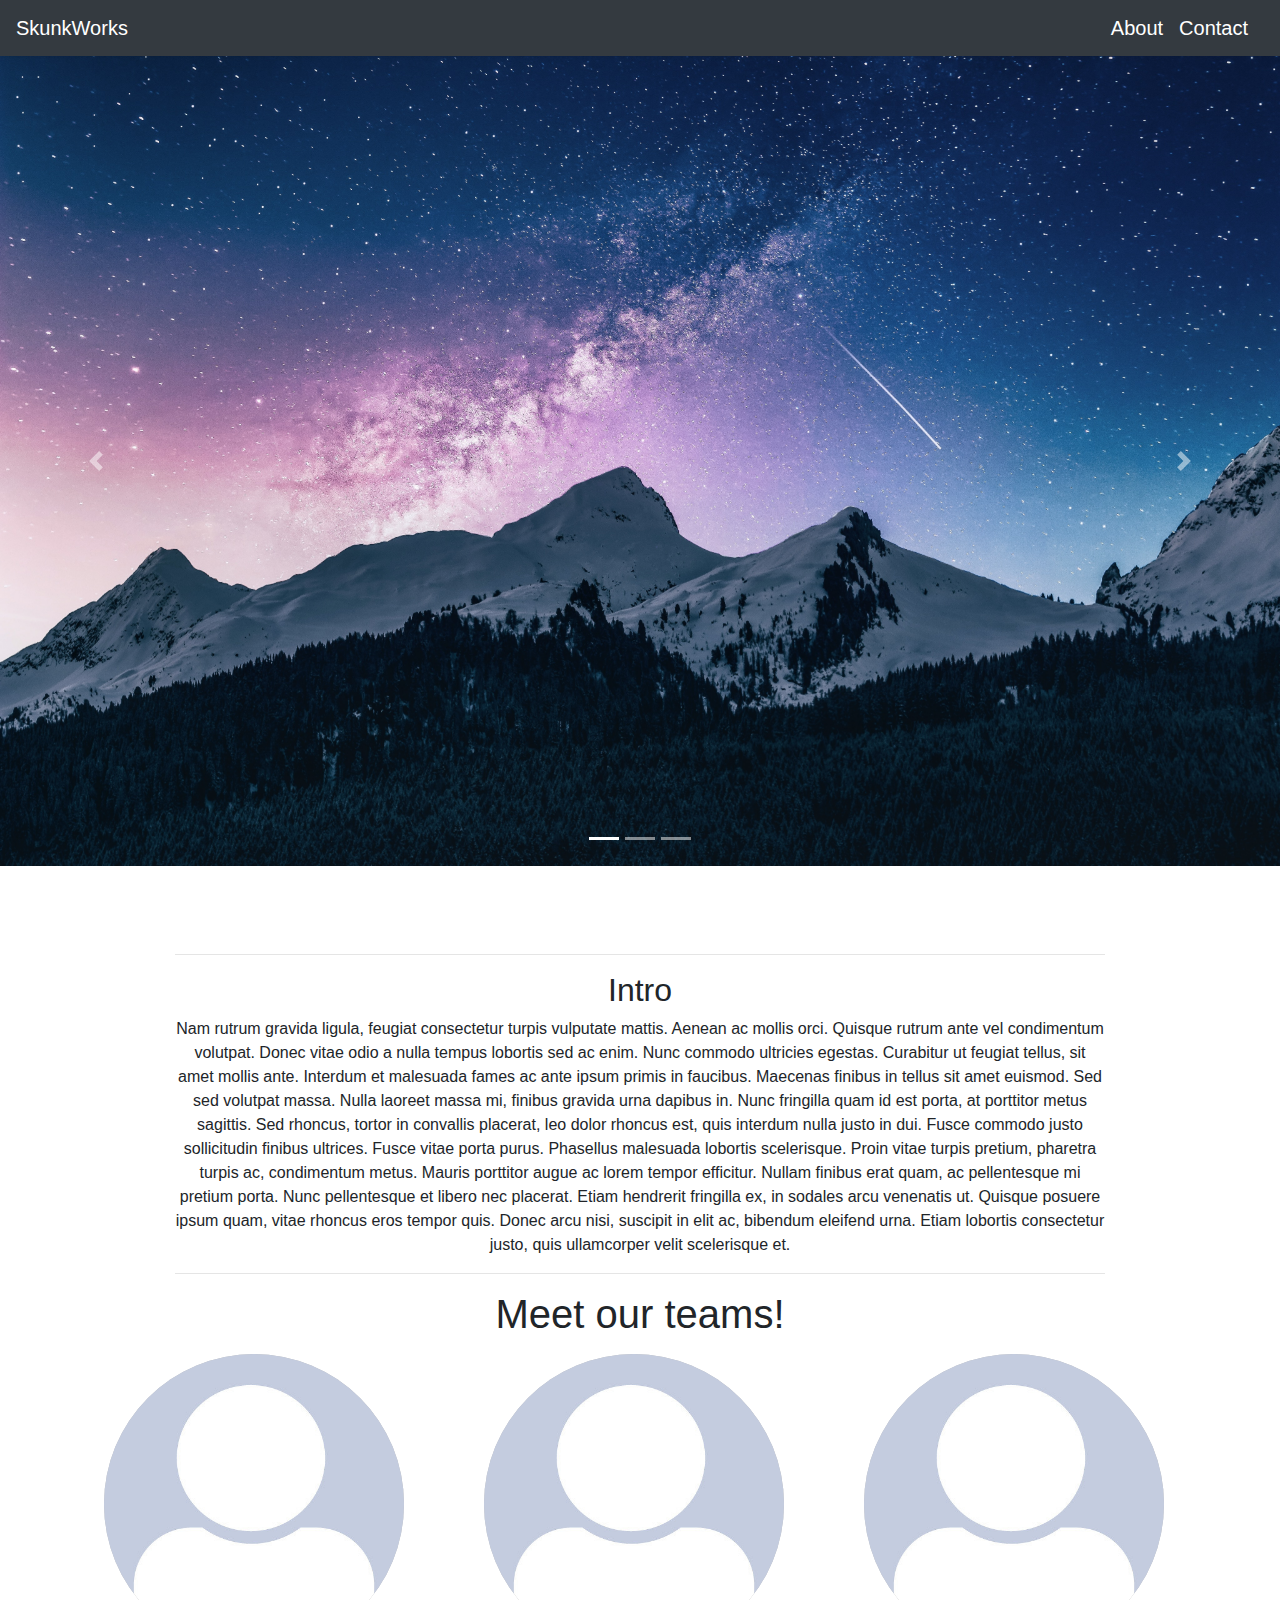
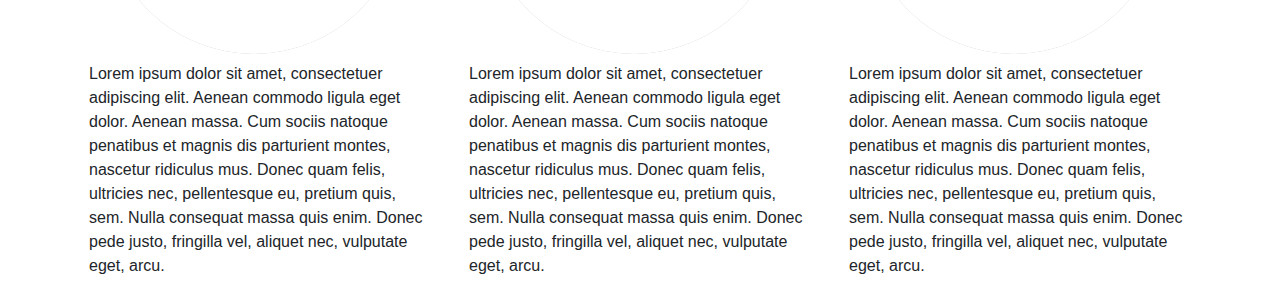
<file: index.html>
<!doctype html>
<html lang="en">
<head>
<!-- Required meta tags -->
<meta charset="utf-8">
<meta name="viewport" content="width=device-width, initial-scale=1, shrink-to-fit=no">

<!-- Bootstrap CSS -->
<link rel="stylesheet" href="https://maxcdn.bootstrapcdn.com/bootstrap/4.0.0/css/bootstrap.min.css" integrity="sha384-Gn5384xqQ1aoWXA+058RXPxPg6fy4IWvTNh0E263XmFcJlSAwiGgFAW/dAiS6JXm" crossorigin="anonymous">
<link rel="stylesheet" href="stylesheets/landing.css">
<title>Welcome!</title>
</head>

<body>
	
<!-- NAVIGATION BAR -->
<nav class="navbar navbar-expand-lg navbar-fixed-top navbar-dark bg-dark"> <a class="navbar-brand" href="index.html">SkunkWorks</a>
  <button class="navbar-toggler" type="button" data-toggle="collapse" data-target="#navbarNav"
         aria-controls="navbarNav" aria-expanded="false" aria-label="Toggle navigation"> </button>
  <div class="collapse navbar-collapse" id="navbarNav">
    <ul class="navbar-nav ml-auto">
      <li class="nav-item"> <a class="navbar-brand active" href="#">About</a> </li>
      <li class="nav-item"> <a class="navbar-brand" id="navIndex" href="#">Contact</a> </li>
    </ul>
  </div>
</nav>
<div style="margin: 0px; padding: 0px;">
  <div id="carouselExampleIndicators" class="carousel slide" data-ride="carousel">
    <ol class="carousel-indicators">
      <li data-target="#carouselExampleIndicators" data-slide-to="0" class="active"></li>
      <li data-target="#carouselExampleIndicators" data-slide-to="1"></li>
      <li data-target="#carouselExampleIndicators" data-slide-to="2"></li>
    </ol>
    <div class="carousel-inner">
      <div class="carousel-item active" style="height: 90vh;"> <img class="d-block w-100" src="images/1.jpg" alt="First slide"> </div>
      <div class="carousel-item" style="height: 90vh;"> <img class="d-block w-100" src="images/1.jpg" alt="Second slide"> </div>
      <div class="carousel-item" style="height: 90vh;"> <img class="d-block w-100" src="images/1.jpg" alt="Third slide"> </div>
    </div>
    <a class="carousel-control-prev" href="#carouselExampleIndicators" role="button" data-slide="prev"> <span class="carousel-control-prev-icon" aria-hidden="true"></span> <span class="sr-only">Previous</span> </a> <a class="carousel-control-next" href="#carouselExampleIndicators" role="button" data-slide="next"> <span class="carousel-control-next-icon" aria-hidden="true"></span> <span class="sr-only">Next</span> </a> </div>
</div>
	
<!-- INTRODUCTION SECTION -->
<div id="page" class="container"> <br>
  <br>
  <br>
  <hr>
  <div id="intro">
    <h2>Intro</h2>
    <p> Nam rutrum gravida ligula, feugiat consectetur turpis vulputate mattis.
      Aenean ac mollis orci. Quisque rutrum ante vel condimentum volutpat. Donec
      vitae odio a nulla tempus lobortis sed ac enim. Nunc commodo ultricies egestas.
      Curabitur ut feugiat tellus, sit amet mollis ante. Interdum et malesuada fames
      ac ante ipsum primis in faucibus.
      
      Maecenas finibus in tellus sit amet euismod. Sed sed volutpat massa. Nulla laoreet massa mi,
      finibus gravida urna dapibus in. Nunc fringilla quam id est porta, at porttitor metus sagittis.
      Sed rhoncus, tortor in convallis placerat, leo dolor rhoncus est, quis interdum nulla justo in dui.
      Fusce commodo justo sollicitudin finibus ultrices. Fusce vitae porta purus. Phasellus malesuada
      lobortis scelerisque. Proin vitae turpis pretium, pharetra turpis ac, condimentum metus.
      Mauris porttitor augue ac lorem tempor efficitur. Nullam finibus erat quam, ac
      pellentesque mi pretium porta. Nunc pellentesque et libero nec placerat.
      Etiam hendrerit fringilla ex, in sodales arcu venenatis ut. Quisque posuere ipsum quam,
      vitae rhoncus eros tempor quis. Donec arcu nisi, suscipit in elit ac, bibendum eleifend urna.
      Etiam lobortis consectetur justo, quis ullamcorper velit scelerisque et. </p>
  </div>
  <hr>
</div>
	
<div class="container">
  <div class="row">
    <div class="col-12 mx-auto text-center">
      <h1>Meet our teams!</h1>
    </div>
    <div class="circle-and-text">
      <div class="col-12 col-md-6 col-lg-4 py-2">
        <div class="flip-card mx-auto">
          <div class="flip-card-inner">
            <div class="flip-card-front"> <img src="images/avatar.jpeg" alt="Avatar" style="width:300px;height:300px;border-radius:50%;"> </div>
            <div class="flip-card-back">
              <div class="flip-card-text"> THIS TEAM CREATES A CAR </div>
            </div>
          </div>
        </div>
      </div>
      <p> Lorem ipsum dolor sit amet, consectetuer adipiscing elit. Aenean commodo ligula eget dolor. Aenean massa. Cum sociis natoque penatibus et magnis dis parturient montes, nascetur ridiculus mus. Donec quam felis, ultricies nec, pellentesque eu, pretium quis, sem. Nulla consequat massa quis enim. Donec pede justo, fringilla vel, aliquet nec, vulputate eget, arcu. </p>
    </div>
    <div class="circle-and-text">
      <div class="col-12 col-md-6 col-lg-4 py-2">
        <div class="flip-card mx-auto">
          <div class="flip-card-inner">
            <div class="flip-card-front"> <img src="images/avatar.jpeg" alt="Avatar" style="width:300px;height:300px;border-radius:50%;"> </div>
            <div class="flip-card-back">
              <div class="flip-card-text"> THIS TEAM CREATES A CAR </div>
            </div>
          </div>
        </div>
      </div>
      <p> Lorem ipsum dolor sit amet, consectetuer adipiscing elit. Aenean commodo ligula eget dolor. Aenean massa. Cum sociis natoque penatibus et magnis dis parturient montes, nascetur ridiculus mus. Donec quam felis, ultricies nec, pellentesque eu, pretium quis, sem. Nulla consequat massa quis enim. Donec pede justo, fringilla vel, aliquet nec, vulputate eget, arcu. </p>
    </div>
    <div class="circle-and-text">
      <div class="col-12 col-md-6 col-lg-4 py-2">
        <div class="flip-card mx-auto">
          <div class="flip-card-inner">
            <div class="flip-card-front"> <img src="images/avatar.jpeg" alt="Avatar" style="width:300px;height:300px;border-radius:50%;"> </div>
            <div class="flip-card-back">
              <div class="flip-card-text"> THIS TEAM CREATES A CAR </div>
            </div>
          </div>
        </div>
      </div>
      <p> Lorem ipsum dolor sit amet, consectetuer adipiscing elit. Aenean commodo ligula eget dolor. Aenean massa. Cum sociis natoque penatibus et magnis dis parturient montes, nascetur ridiculus mus. Donec quam felis, ultricies nec, pellentesque eu, pretium quis, sem. Nulla consequat massa quis enim. Donec pede justo, fringilla vel, aliquet nec, vulputate eget, arcu. </p>
    </div>
  </div>
</div>

<!-- CONTACT US SECTION --> 

<!-- Optional JavaScript --> 
<!-- jQuery first, then Popper.js, then Bootstrap JS --> 
<script src="https://code.jquery.com/jquery-3.2.1.slim.min.js" integrity="sha384-KJ3o2DKtIkvYIK3UENzmM7KCkRr/rE9/Qpg6aAZGJwFDMVNA/GpGFF93hXpG5KkN" crossorigin="anonymous"></script> 
<script src="https://cdnjs.cloudflare.com/ajax/libs/popper.js/1.12.9/umd/popper.min.js" integrity="sha384-ApNbgh9B+Y1QKtv3Rn7W3mgPxhU9K/ScQsAP7hUibX39j7fakFPskvXusvfa0b4Q" crossorigin="anonymous"></script> 
<script src="https://maxcdn.bootstrapcdn.com/bootstrap/4.0.0/js/bootstrap.min.js" integrity="sha384-JZR6Spejh4U02d8jOt6vLEHfe/JQGiRRSQQxSfFWpi1MquVdAyjUar5+76PVCmYl" crossorigin="anonymous"></script>
</body>
</html>
</file>
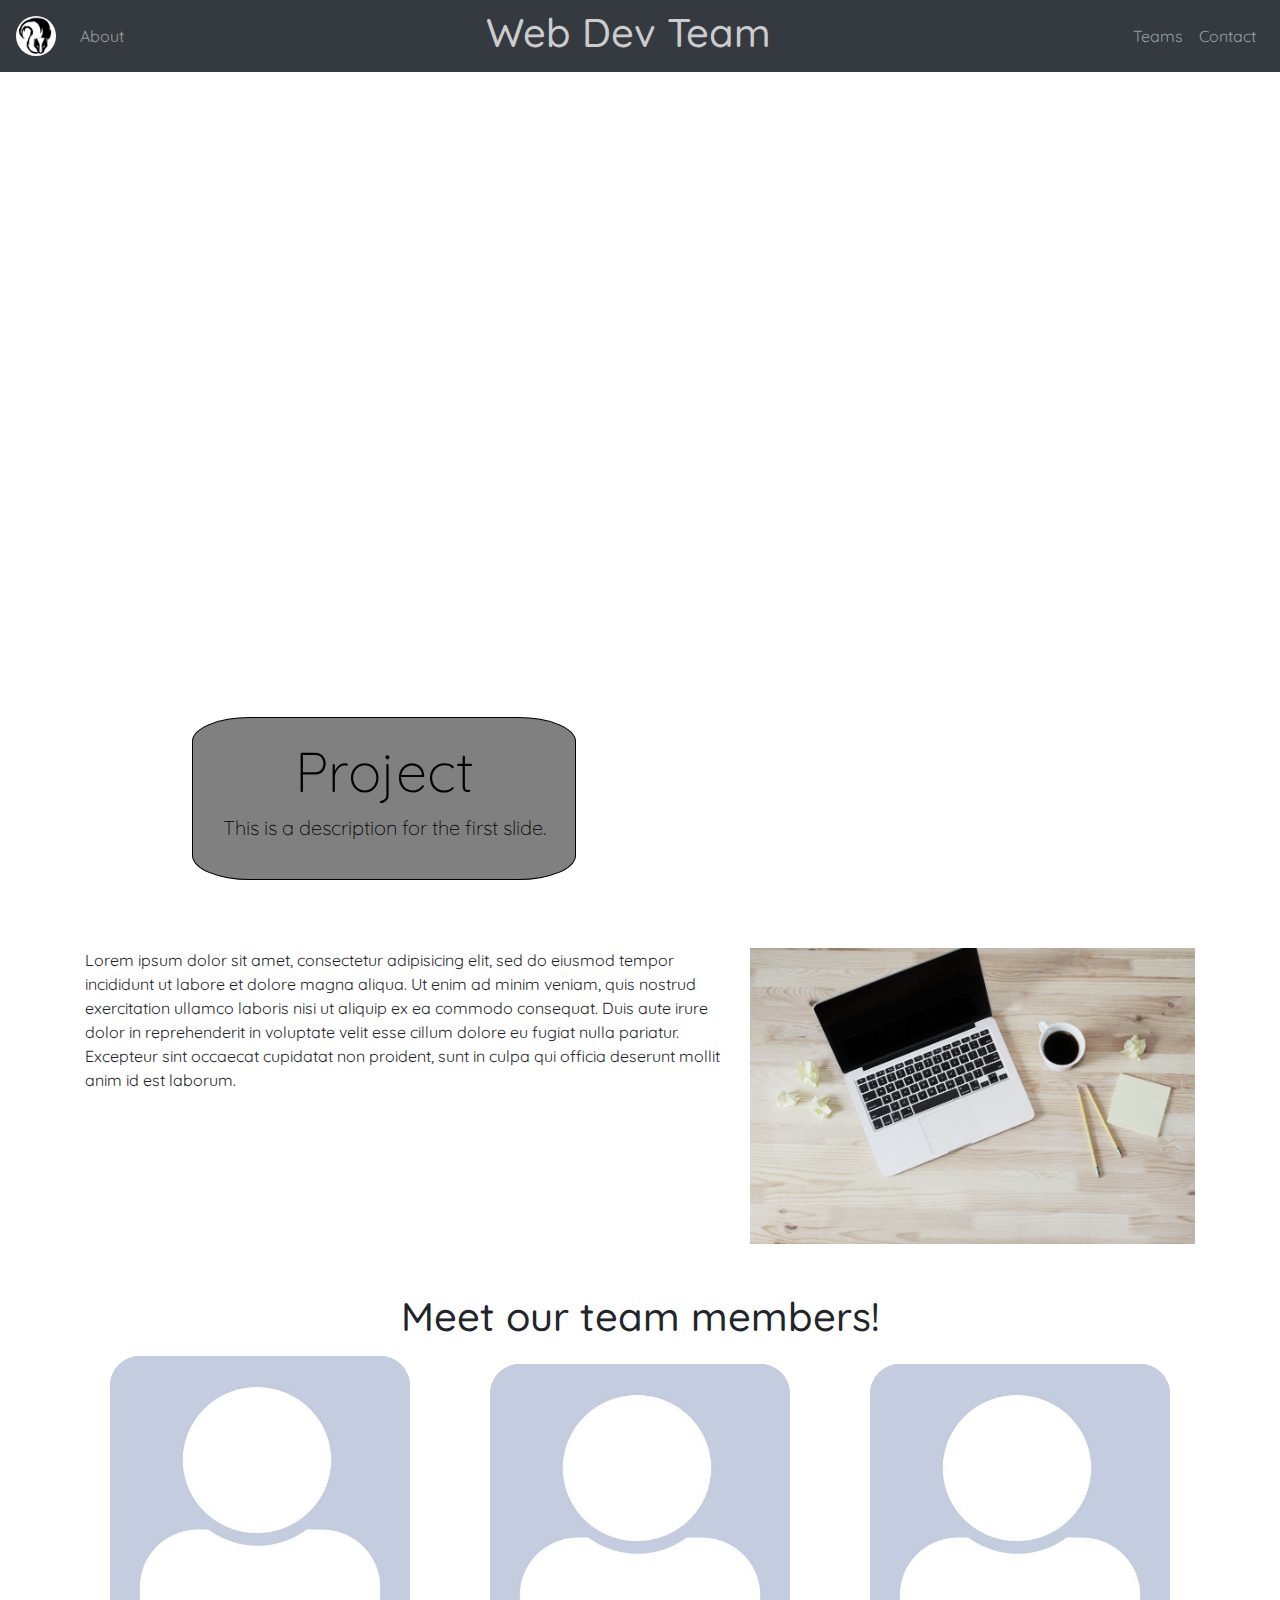
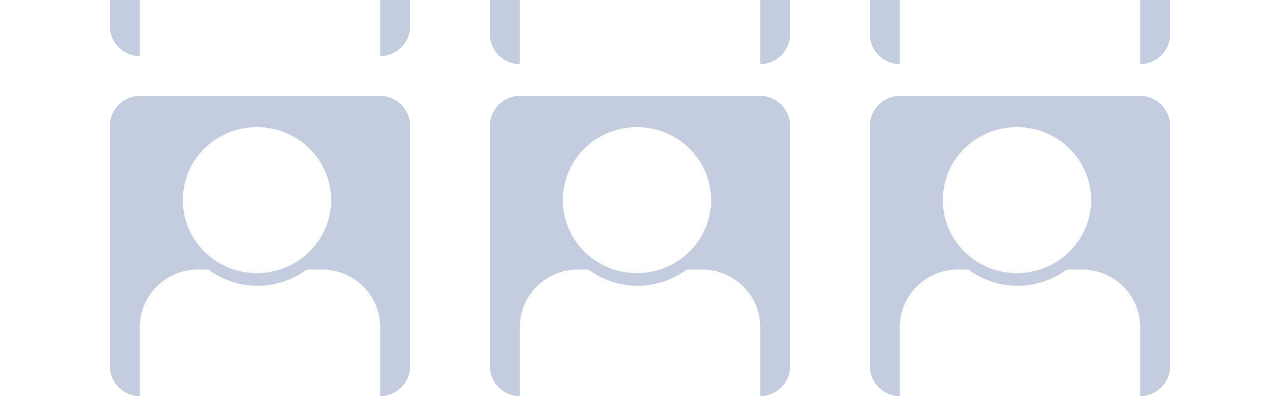
<file: team.html>
<!doctype html>
<html lang="en">
  <head>
    <!-- Required meta tags -->
    <meta charset="utf-8">
    <meta name="viewport" content="width=device-width, initial-scale=1, shrink-to-fit=no">

    <!-- Bootstrap CSS -->
    <link rel="stylesheet" href="https://maxcdn.bootstrapcdn.com/bootstrap/4.0.0/css/bootstrap.min.css" integrity="sha384-Gn5384xqQ1aoWXA+058RXPxPg6fy4IWvTNh0E263XmFcJlSAwiGgFAW/dAiS6JXm" crossorigin="anonymous">
    <link rel="stylesheet" href="stylesheets/team.css">
    <link href="https://fonts.googleapis.com/css?family=Quicksand" rel="stylesheet">
    <title>Team Page</title>
  </head>
  <body>
    <nav class="navbar navbar-expand-md bg-dark navbar-dark fixed-top">
      <a class="navbar-brand" href="#"><img src="images/skunk.jpg" alt="Logo" style="width:40px; border-radius: 50%;"></a>
      <button class="navbar-toggler" type="button" data-toggle="collapse" data-target="#collapsibleNavbar">
        <span class="navbar-toggler-icon"></span>
      </button>

      <div class="collapse navbar-collapse" id="collapsibleNavbar">
        <ul class="navbar-nav">
          <li class="nav-item">
            <a class="nav-link" href="#">About</a>
			</li>
        </ul>
        <h1 class="mx-auto text-center d-none d-md-block" style="color: #cccccc;">
          Web Dev Team
        </h1>
        <ul class="navbar-nav">
          <li class="nav-item">
            <a class="nav-link" href="#">Teams</a>
          </li>
          <li class="nav-item">
            <a class="nav-link" href="#">Contact</a>
		  </li>
          </ul>
        </div>
      </nav>
    <header>
    <div id="itemCarousel" class="carousel slide" data-ride="carousel">
      <ol class="carousel-indicators">
        <li data-target="#itemCarousel" data-slide-to="0" class="active"></li>
        <li data-target="#itemCarousel" data-slide-to="1"></li>
        <li data-target="#itemCarousel" data-slide-to="2"></li>
      </ol>
      <div class="carousel-inner" role="listbox">
      <div class="carousel-item active" style="background-image: url('https://source.unsplash.com/weekly?nature')">
          <div class="carousel-caption d-none d-md-block">
            <h2 class="display-4">Project</h2>
            <p class="lead">This is a description for the first slide.</p>
          </div>
        </div>
        <div class="carousel-item" style="background-image: url('https://source.unsplash.com/weekly?nature')">
          <div class="carousel-caption d-none d-md-block">
            <h2 class="display-4">Project</h2>
            <p class="lead">This is a description for the second slide.</p>
          </div>
        </div>
        <div class="carousel-item" style="background-image: url('https://source.unsplash.com/weekly?nature')">
          <div class="carousel-caption d-none d-md-block">
            <h2 class="display-4">Project</h2>
            <p class="lead">This is a description for the third slide.</p>
          </div>
        </div>
      </div>
      <a class="carousel-control-prev" href="#itemCarousel" role="button" data-slide="prev">
            <span class="carousel-control-prev-icon" aria-hidden="true"></span>
            <span class="sr-only">Previous</span>
          </a>
      <a class="carousel-control-next" href="#itemCarousel" role="button" data-slide="next">
            <span class="carousel-control-next-icon" aria-hidden="true"></span>
            <span class="sr-only">Next</span>
          </a>
    </div>
  </header>
  <div class="container">
    <div class="row">
      <div class="col-12 col-sm-7 py-3 py-md-5">
        <p>
          Lorem ipsum dolor sit amet, consectetur adipisicing elit, sed do eiusmod tempor incididunt ut labore et dolore magna aliqua. Ut enim ad minim veniam, quis nostrud exercitation ullamco laboris nisi ut aliquip ex ea commodo consequat. Duis aute irure dolor in reprehenderit in voluptate velit esse cillum dolore eu fugiat nulla pariatur. Excepteur sint occaecat cupidatat non proident, sunt in culpa qui officia deserunt mollit anim id est laborum.
        </p>
      </div>
      <div class="col-12 col-sm-5 py-3 py-md-5">
        <img class="img-fluid" alt="computer" src="images/computer.jpg">
      </div>
    </div>
  </div>
  <div class="container">
    <div class="row">
      <div class="col-12 mx-auto text-center">
        <h1>Meet our team members!</h1>
      </div>
      <div class="col-12 col-md-6 col-lg-4 py-2">
        <div class="flip-card mx-auto">
          <div class="flip-card-inner">
            <div class="flip-card-front">
              <img src="images/avatar.jpeg" alt="Avatar" style="width:300px;height:300px;border-radius:10%;">
            </div>
            <div class="flip-card-back">
              <h2>Team Member</h2>
              <h5>Student at Brandeis University</h5>
              <h7>Appreciates sleep</h7>
            </div>
          </div>
        </div>
      </div>
      <div class="col-12 col-md-6 col-lg-4 py-3">
        <div class="flip-card mx-auto">
          <div class="flip-card-inner">
            <div class="flip-card-front">
              <img src="images/avatar.jpeg" alt="Avatar" style="width:300px;height:300px;border-radius:10%;">
            </div>
            <div class="flip-card-back">
              <h2>Team Member</h2>
              <h5>Student at Brandeis University</h5>
              <h7>Appreciates sleep</h7>
            </div>
          </div>
        </div>
      </div>
      <div class="col-12 col-md-6 col-lg-4 py-3">
        <div class="flip-card mx-auto">
          <div class="flip-card-inner">
            <div class="flip-card-front">
              <img src="images/avatar.jpeg" alt="Avatar" style="width:300px;height:300px;border-radius:10%;">
            </div>
            <div class="flip-card-back">
              <h2>Team Member</h2>
              <h5>Student at Brandeis University</h5>
              <h7>Appreciates sleep</h7>
            </div>
          </div>
        </div>
      </div>
      <div class="col-12 col-md-6 col-lg-4 py-3">
        <div class="flip-card mx-auto">
          <div class="flip-card-inner">
            <div class="flip-card-front">
              <img src="images/avatar.jpeg" alt="Avatar" style="width:300px;height:300px;border-radius:10%;">
            </div>
            <div class="flip-card-back">
              <h2>Team Member</h2>
              <h5>Student at Brandeis University</h5>
              <h7>Appreciates sleep</h7>
            </div>
          </div>
        </div>
      </div>
      <div class="col-12 col-md-6 col-lg-4 py-3">
        <div class="flip-card mx-auto">
          <div class="flip-card-inner">
            <div class="flip-card-front">
              <img src="images/avatar.jpeg" alt="Avatar" style="width:300px;height:300px;border-radius:10%;">
            </div>
            <div class="flip-card-back">
              <h2>Team Member</h2>
              <h5>Student at Brandeis University</h5>
              <h7>Appreciates sleep</h7>
            </div>
          </div>
        </div>
      </div>
      <div class="col-12 col-md-6 col-lg-4 py-3">
        <div class="flip-card mx-auto">
          <div class="flip-card-inner">
            <div class="flip-card-front">
              <img src="images/avatar.jpeg" alt="Avatar" style="width:300px;height:300px;border-radius:10%;">
            </div>
            <div class="flip-card-back">
              <h2>Team Member</h2>
              <h5>Student at Brandeis University</h5>
              <h7>Appreciates sleep</h7>
            </div>
          </div>
        </div>
      </div>
    </div>
  </div>
  <script src="https://code.jquery.com/jquery-3.2.1.slim.min.js" integrity="sha384-KJ3o2DKtIkvYIK3UENzmM7KCkRr/rE9/Qpg6aAZGJwFDMVNA/GpGFF93hXpG5KkN" crossorigin="anonymous"></script>
  <script src="https://cdnjs.cloudflare.com/ajax/libs/popper.js/1.12.9/umd/popper.min.js" integrity="sha384-ApNbgh9B+Y1QKtv3Rn7W3mgPxhU9K/ScQsAP7hUibX39j7fakFPskvXusvfa0b4Q" crossorigin="anonymous"></script>
  <script src="https://maxcdn.bootstrapcdn.com/bootstrap/4.0.0/js/bootstrap.min.js" integrity="sha384-JZR6Spejh4U02d8jOt6vLEHfe/JQGiRRSQQxSfFWpi1MquVdAyjUar5+76PVCmYl" crossorigin="anonymous"></script>
  </body>
</html>
</file>
<file: stylesheets/landing.css>
#page{
   max-width: 75%;
}

#intro{
  text-align: center;
}

.carousel-inner > .item > img{
  margin: 0 auto;
}

.flip-card {
  background-color: transparent;
  width: 300px;
  height: 300px;
  perspective: 1000px;
}

/* This container is needed to position the front and back side */
.flip-card-inner {
  position: relative;
  width: 100%;
  height: 100%;
  text-align: center;
  transition: transform 0.8s;
  transform-style: preserve-3d;
}

.flip-card-text {
  font-size:20px;
  color:#fff;
  text-align:center;
  line-height: 6;
  padding:25% 0;
  border-radius:50%;
}

.circle-and-text {
	width:30%;
    float:left;
	display:inline-block;
	margin: auto;
}

/* Do an horizontal flip when you move the mouse over the flip box container */
.flip-card:hover .flip-card-inner {
  transform: rotateY(180deg);
}
.flip-card-front, .flip-card-back {
  position: absolute;
  width: 100%;
  height: 100%;
  backface-visibility: hidden;
  border-radius: 50%
}
.flip-card-front {
  background-color: #bbb;
  color: black;
}
.flip-card-back {
  background-color: dodgerblue;
  color: white;
  transform: rotateY(180deg);
}
</file>
<file: stylesheets/team.css>
body {
  font-family: 'Quicksand', sans-serif;
}

.carousel-item {
  height: 100vh;
  min-height: 350px;
  background: no-repeat center center scroll;
  -webkit-background-size: cover;
  -moz-background-size: cover;
  -o-background-size: cover;
  background-size: cover;
}
.carousel-caption {
  color: black;
  background-color: grey;
  width: 30%;
  border: solid 1px black;
  border-radius: 15%;
}

.flip-card {
  background-color: transparent;
  width: 300px;
  height: 300px;
  perspective: 1000px;
}

/* This container is needed to position the front and back side */
.flip-card-inner {
  position: relative;
  width: 100%;
  height: 100%;
  text-align: center;
  transition: transform 0.8s;
  transform-style: preserve-3d;
}

/* Do an horizontal flip when you move the mouse over the flip box container */
.flip-card:hover .flip-card-inner {
  transform: rotateY(180deg);
}
.flip-card-front, .flip-card-back {
  position: absolute;
  width: 100%;
  height: 100%;
  backface-visibility: hidden;
  border-radius: 10%
}
.flip-card-front {
  background-color: #bbb;
  color: black;
}
.flip-card-back {
  background-color: dodgerblue;
  color: white;
  transform: rotateY(180deg);
}
</file>
